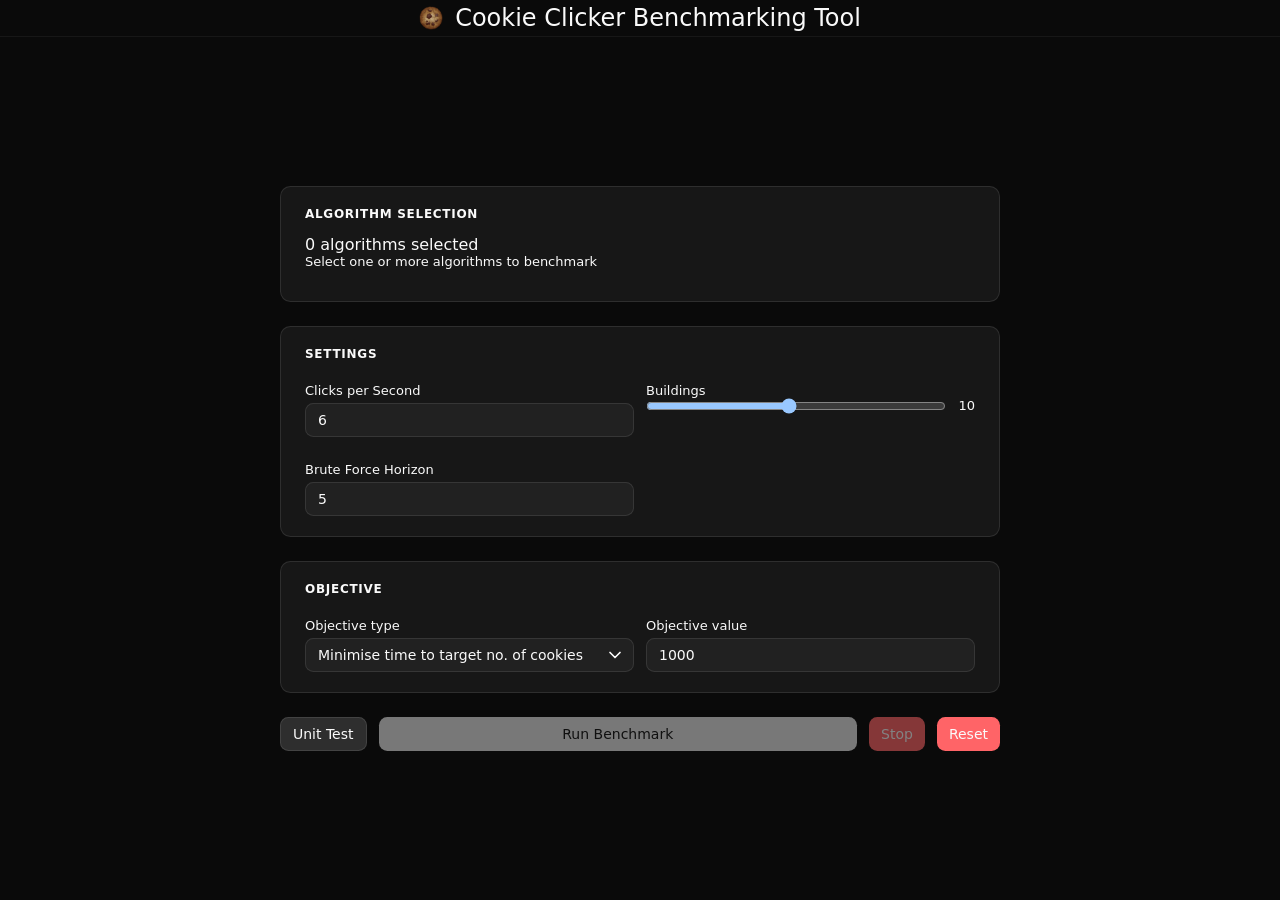
<file: src/index.html>
<!doctype html>
<html lang="en">
    <head>
        <meta charset="UTF-8" />
        <meta name="viewport" content="width=device-width, initial-scale=1.0" />
        <title>Cookie Clicker Benchmarking Tool</title>

        <link rel="stylesheet" href="style.css" />
        <link
            rel="shortcut icon"
            href="images/cookie.png"
            type="image/x-icon"
        />
        <script src="script.js" type="module"></script>
    </head>

    <body>
        <header>
            <img src="images/cookie.png" alt="Cookie Image" />
            <h1>Cookie Clicker Benchmarking Tool</h1>
        </header>

        <div class="wrapper">
            <main>
                <form class="input-form">
                    <section>
                        <h2>Algorithm Selection</h2>
                        <div class="field">
                            <p class="algorithm-selected" id="algorithm-count">
                                0 algorithms selected
                            </p>
                            <label for="algorithm-select"
                                >Select one or more algorithms to
                                benchmark</label
                            >
                            <!-- <br /> -->
                            <!-- <p>Greedy Algorithms</p> -->
                            <div class="greedy-algorithms"></div>
                            <!-- <br /> -->
                            <!-- <p>Brute Force</p> -->
                            <div class="brute-force-algorithms"></div>
                        </div>
                    </section>

                    <section>
                        <h2>Settings</h2>
                        <div class="grid">
                            <div class="field">
                                <label for="clicks-per-second">
                                    <p>Clicks per Second</p>
                                    <input
                                        type="number"
                                        id="clicks-per-second"
                                        min="1"
                                        value="6"
                                    />
                                </label>
                            </div>
                            <div class="field">
                                <label for="building-length">
                                    <p>Buildings</p>
                                    <div>
                                        <input
                                            type="range"
                                            id="building-length"
                                            min="1"
                                            max="20"
                                            value="10"
                                        />
                                        <output>10</output>
                                    </div>
                                </label>
                            </div>
                            <div class="field">
                                <label for="brute-force-horizon">
                                    <p>Brute Force Horizon</p>
                                    <input
                                        type="number"
                                        id="brute-force-horizon"
                                        min="1"
                                        value="5"
                                    />
                                </label>
                            </div>
                        </div>
                    </section>

                    <section>
                        <h2>Objective</h2>
                        <div class="grid">
                            <div class="field">
                                <label for="objective-type">
                                    <p>Objective type</p>
                                    <select id="objective-type">
                                        <option value="cookies">
                                            Minimise time to target no. of
                                            cookies
                                        </option>
                                        <option value="production">
                                            Minimise time to target production
                                            rate
                                        </option>
                                        <option value="fixed-time-cookies">
                                            Maximise no. of cookies by target
                                            time
                                        </option>
                                        <option value="fixed-time-production">
                                            Maximise production rate by target
                                            time
                                        </option>
                                    </select>
                                </label>
                            </div>
                            <div class="field">
                                <label for="objective-value">
                                    <p>Objective value</p>
                                    <input
                                        type="number"
                                        id="objective-value"
                                        min="1"
                                        value="1000"
                                    />
                                </label>
                            </div>
                        </div>
                    </section>

                    <div class="actions">
                        <a class="back-btn" href="/src/tests/tests.html"
                            >Unit Test</a
                        >
                        <button type="submit" disabled>Run Benchmark</button>
                        <button type="button" id="stop-btn" disabled>
                            Stop
                        </button>
                        <button type="reset">Reset</button>
                    </div>
                </form>
                <div class="benchmark-results hide">
                    <section class="results-section">
                        <button class="expand-button">
                            <img
                                src="./images/expand.svg"
                                alt="Expand"
                                class="expand-icon"
                            />
                            <img
                                src="./images/collapse.svg"
                                alt="Collapse"
                                class="collapse-icon"
                            />
                        </button>
                        <h2>Results</h2>
                        <div class="charts">
                            <canvas
                                id="chart"
                                class="zoom"
                                width="2560"
                                height="1440"
                            ></canvas>
                            <div class="previews">
                                <canvas
                                    id="cps-chart"
                                    width="2560"
                                    height="1440"
                                ></canvas>
                                <canvas
                                    id="cookie-chart"
                                    width="2560"
                                    height="1440"
                                ></canvas>
                                <canvas
                                    id="building-graph"
                                    width="2560"
                                    height="1440"
                                ></canvas>
                            </div>
                            <div class="labels">
                                <p class="cps-chart-label">
                                    Production Over Time
                                </p>
                                <p class="cookie-chart-label">
                                    Cookies Over Time
                                </p>
                                <p class="building-graph-label">
                                    Building Configuration
                                </p>
                            </div>
                        </div>
                        <br />
                        <div>
                            <table class="result-data">
                                <thead>
                                    <tr>
                                        <th>Algorithm</th>
                                        <th>Simulation Time</th>
                                        <th>Benchmark Time</th>
                                        <th>CpS</th>
                                        <th>Cookies</th>
                                        <th>Total Cookies</th>
                                        <th>Iterations</th>
                                        <th>Iteration Time</th>
                                    </tr>
                                </thead>
                                <tbody></tbody>
                            </table>
                        </div>
                    </section>
                </div>
            </main>
        </div>

        <span class="toast">
            <h2>Toast Title</h2>
            <p>Toast Message</p>
        </span>

        <span id="tooltip">Tooltip</span>
    </body>
</html>
</file>
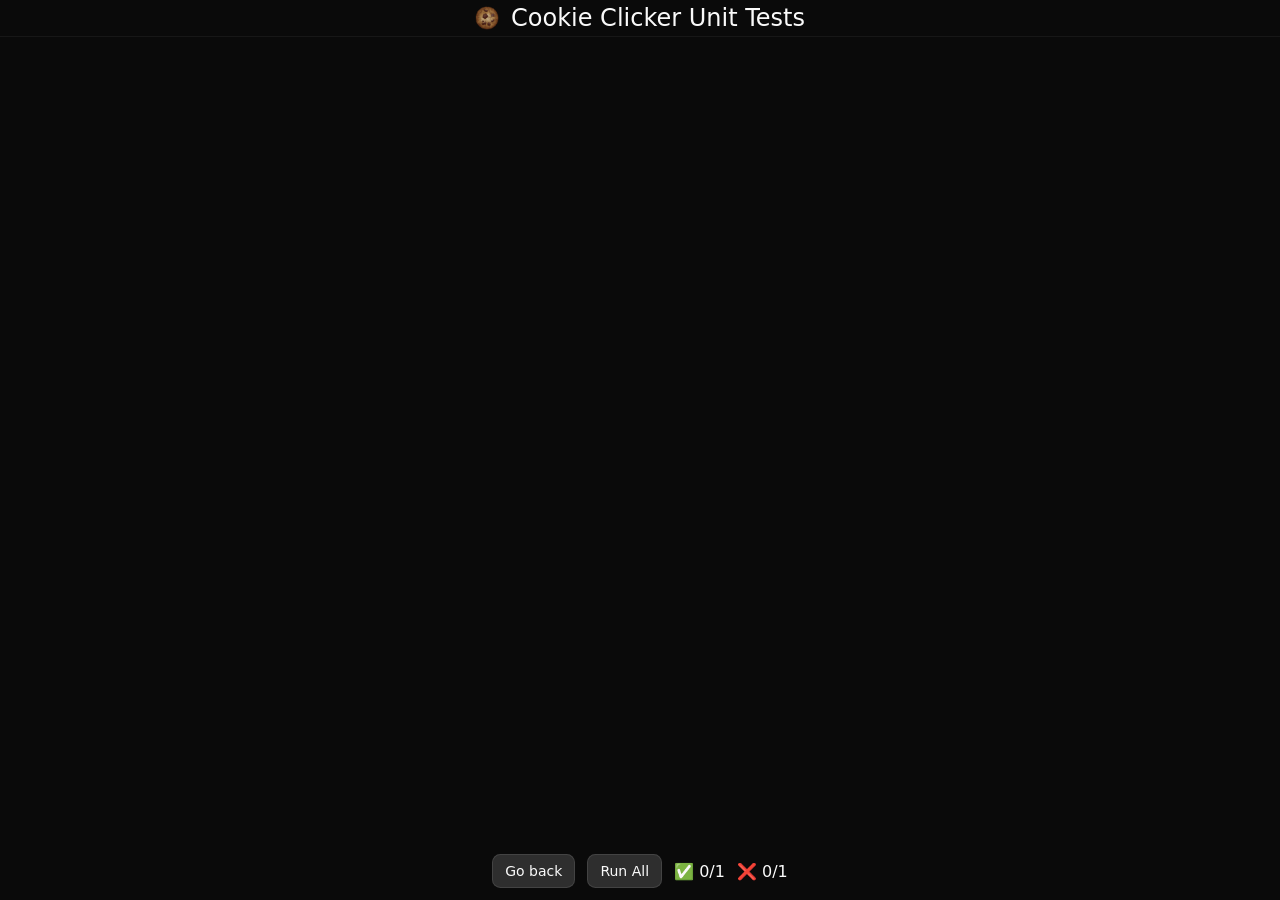
<file: src/tests/tests.html>
<!doctype html>
<html lang="en">
    <head>
        <meta charset="UTF-8" />
        <meta name="viewport" content="width=device-width, initial-scale=1.0" />
        <title>Tests</title>
        <link rel="stylesheet" href="../style.css" />
        <link
            rel="shortcut icon"
            href="../images/cookie.png"
            type="image/x-icon"
        />
        <script type="module" src="tests.js"></script>
    </head>
    <body>
        <header>
            <img src="../images/cookie.png" alt="Cookie Image" />
            <h1>Cookie Clicker Unit Tests</h1>
        </header>
        <div class="wrapper">
            <main>
                <div id="tests"></div>
            </main>
        </div>
        <footer>
            <a class="back-btn" href="/src/index.html">Go back</a>
            <button id="run-all">Run All</button>
            <p>✅ <span id="succeeded">0/1</span></p>
            <p>❌ <span id="failed">0/1</span></p>
        </footer>
    </body>
</html>
</file>
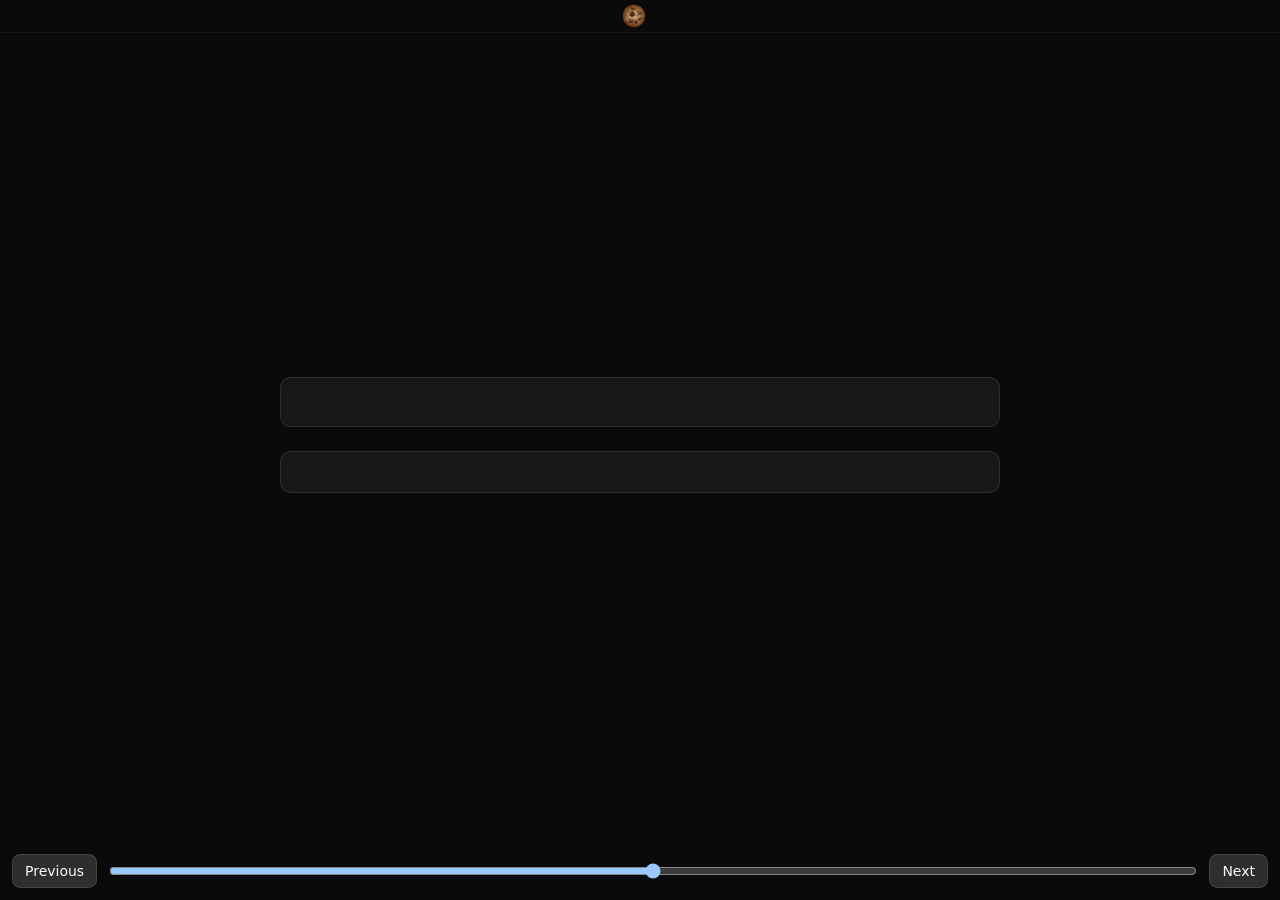
<file: src/timeline/timeline.html>
<!doctype html>
<html lang="en">
    <head>
        <meta charset="UTF-8" />
        <meta name="viewport" content="width=device-width, initial-scale=1.0" />
        <link rel="stylesheet" href="../style.css" />
        <link
            rel="shortcut icon"
            href="../images/cookie.png"
            type="image/x-icon"
        />
        <script type="module" src="timeline.js"></script>
        <title>Decision Timeline</title>
    </head>
    <body>
        <header>
            <img src="../images/cookie.png" alt="Cookie Image" />
            <h1></h1>
        </header>
        <div class="wrapper">
            <main>
                <div>
                    <section>
                        <h2 id="decision-title"></h2>
                        <p id="index"></p>
                        <div>
                            <table
                                id="decision-data"
                                style="min-width: 256px"
                            ></table>
                        </div>
                    </section>
                    <section id="building-graph"></section>
                </div>
            </main>
        </div>
        <footer>
            <button id="prev">Previous</button>
            <input type="range" id="decision-index" min="0" step="1" />
            <button id="next">Next</button>
        </footer>
    </body>
</html>
</file>
<file: src/style.css>
:root {
    --radius: 0.65rem;
    --radius-md: calc(var(--radius) * 0.8);
    --title-size: 24px;
    --background: oklch(0.145 0 0);
    --foreground: oklch(0.985 0 0);
    --card: oklch(0.205 0 0);
    --card-foreground: oklch(0.985 0 0);
    --popover: oklch(0.205 0 0);
    --popover-foreground: oklch(0.985 0 0);
    --primary: oklch(0.922 0 0);
    --primary-foreground: oklch(0.205 0 0);
    --secondary: oklch(0.269 0 0);
    --secondary-foreground: oklch(0.985 0 0);
    --muted: oklch(0.269 0 0);
    --muted-foreground: oklch(0.708 0 0);
    --accent: oklch(0.269 0 0);
    --accent-foreground: oklch(0.985 0 0);
    --destructive: oklch(0.704 0.191 22.216);
    --border: oklch(1 0 0 / 10%);
    --input: oklch(1 0 0 / 15%);
    --ring: oklch(0.556 0 0);
    --chart-1: oklch(0.488 0.243 264.376);
    --chart-2: oklch(0.696 0.17 162.48);
    --chart-3: oklch(0.769 0.188 70.08);
    --chart-4: oklch(0.627 0.265 303.9);
    --chart-5: oklch(0.645 0.246 16.439);
    --sidebar: oklch(0.205 0 0);
    --sidebar-foreground: oklch(0.985 0 0);
    --sidebar-primary: oklch(0.488 0.243 264.376);
    --sidebar-primary-foreground: oklch(0.985 0 0);
    --sidebar-accent: oklch(0.269 0 0);
    --sidebar-accent-foreground: oklch(0.985 0 0);
    --sidebar-border: oklch(1 0 0 / 10%);
    --sidebar-ring: oklch(0.556 0 0);

    color-scheme: dark;
}

* {
    font-family:
        system-ui,
        -apple-system,
        BlinkMacSystemFont,
        "Segoe UI",
        Roboto,
        Oxygen,
        Ubuntu,
        Cantarell,
        "Open Sans",
        "Helvetica Neue",
        sans-serif;
    box-sizing: border-box;
    margin: 0;
    padding: 0;
}

html {
    background-color: var(--background);
    color: var(--foreground);
    width: 100vw;
    height: 100vh;

    -webkit-user-select: none;
    -khtml-user-select: none;
    -moz-user-select: none;
    -o-user-select: none;
    user-select: none;
}

body {
    display: flex;
    flex-direction: column;
    height: 100%;
}

body:has(footer) main {
    padding-bottom: 64px;
}

header {
    display: flex;
    justify-content: center;
    align-items: center;
    padding: 4px 12px;
    gap: 12px;
    border-bottom: solid 1px var(--primary-foreground);
}

h1 {
    font-weight: lighter;
    font-size: var(--title-size);
}

header > img {
    height: var(--title-size);
}

img {
    pointer-events: none;
}

.wrapper {
    flex: 1;
    display: flex;
    justify-content: center;
    align-items: center;
}

main {
    flex: 1;
    display: flex;
    flex-wrap: wrap;
    justify-content: center;
    padding: 1.5rem;
    gap: 1.5rem;
}

footer {
    position: fixed;
    bottom: 0;
    width: 100vw;
    background-color: var(--background);
    display: flex;
    gap: 12px;
    justify-content: center;
    align-items: center;
    padding: 12px;
}

.back-btn {
    padding: 8px 12px;
    background-color: var(--input);
    color: var(--accent-foreground);
    border: solid 1px var(--border);
    border-radius: var(--radius-md);
    font-size: 14px;
    font-weight: 500;
    cursor: pointer;
    transition: all 200ms cubic-bezier(0.19, 1, 0.22, 1);
    transition-property: opacity, filter;
    text-decoration: none;
}

canvas {
    width: 100%;
    aspect-ratio: 16/9;
    background-color: var(--accent);
    border: 1px solid var(--border);
    border-radius: var(--radius-md);
}

.zoom {
    cursor: zoom-in;
}

canvas.zoomed {
    position: fixed;
    left: 50%;
    top: 50%;
    translate: -50% -50%;
    z-index: 100;
    width: auto;
    height: auto;
    max-height: calc(100% - 48px);
    max-width: calc(100% - 48px);
    cursor: zoom-out;
}

.previews {
    display: grid;
    gap: 4px;
    grid-template-columns: repeat(5, 1fr);
}

.previews > canvas:hover {
    cursor: pointer;
    filter: brightness(1.1);
}

.labels {
    display: grid;
    gap: 4px;
    grid-template-columns: repeat(5, 1fr);
    text-align: center;
    font-size: 12px;
    white-space: nowrap;
}

hr {
    all: unset;
    background-color: var(--primary-foreground);
}

/* Configuration Menu */
form:has(> section),
div:has(> section) {
    flex: 1;
    max-width: 720px;
    width: 100%;
}

section {
    position: relative;
    background-color: var(--card);
    border: 0.5px solid var(--border);
    border-radius: var(--radius);
    padding: 1.25rem 1.5rem;
    margin-bottom: 1.5rem;
}

.results-section {
    position: relative;
    max-width: 1200px;
    margin: 0 auto;
}

/* Expand button */
.expand-button {
    position: absolute;
    top: 10px;
    right: 10px;
    z-index: 10;

    background: var(--accent);
    border: 1px solid var(--border);
    color: white;
    cursor: pointer;
    border-radius: var(--radius-md);
}

/* Expanded result section */
.benchmark-results:has(.results-section.expanded) {
    max-width: none;
}

.results-section.expanded {
    position: fixed;
    left: 50%;
    top: 50%;
    translate: -50% -50%;
    z-index: 100;
    width: calc(100% - 48px);
    height: 100%;
    max-height: calc(100% - 48px);
    max-width: calc(100% - 48px);
    overflow-y: auto;
    overscroll-behavior: contain;
}

.results-section.expanded .charts {
    display: flex;
    flex-direction: column;
    gap: 4px;
    justify-content: center;
    align-items: center;
}

.results-section.expanded .expand-icon {
    display: none;
}

.results-section:not(.expanded) .collapse-icon {
    display: none;
}

.results-section.expanded #chart {
    max-height: 46dvh;
    max-width: calc(46dvh * 16 / 9);
    object-fit: contain;
    width: unset;
}

.results-section.expanded .labels,
.results-section.expanded .previews {
    width: 100%;
    max-width: calc(46dvh * 16 / 9);
}

h2 {
    font-size: 12px;
    font-weight: bold;
    letter-spacing: 0.06em;
    text-transform: uppercase;
    color: var(--color-text-secondary);
    margin-bottom: 0.5rem;
}

.field {
    margin-top: 0.85rem;
}

label {
    display: flex;
    flex-direction: column;
    font-size: 13px;
    color: var(--color-text-secondary);
}

label > div {
    display: flex;
    gap: 12px;
    align-items: center;
}

label output {
    width: 2ch;
}

label:has(input[type="text"]) > p,
label:has(input[type="number"]) > p,
label:has(select) > p {
    margin-bottom: 5px;
}

input:not([type="range"]),
select {
    flex: 1;
    background-color: color-mix(in oklab, var(--input) 30%, transparent);
    color: var(--accent-foreground);
    border: 1px solid var(--border);
    border-radius: var(--radius-md);
    padding: 8px 12px;
    font-size: 14px;
}

input[type="range"] {
    flex: 1;
    padding: 0;
    border: none;
    background: transparent;
}

select {
    appearance: none; /* Disable the default arrow */
    -webkit-appearance: none; /* For WebKit-based browsers */
    -moz-appearance: none; /* For Firefox */
    background-image: url('data:image/svg+xml;utf8,<svg width="24" height="24" viewBox="0 0 24 24" fill="none" xmlns="http://www.w3.org/2000/svg"><path d="M6 9L12 15L18 9" stroke-width="2" stroke-linecap="round" stroke-linejoin="round" stroke="white"/></svg>');
    background-repeat: no-repeat;
    background-position: right 8px center;
    background-size: 20px;
    transition: background-color 200ms cubic-bezier(0.19, 1, 0.22, 1);
}

select:hover {
    background-color: color-mix(in oklab, var(--input) 50%, transparent);
}

input:not([type="range"]):focus {
    outline: solid 3px var(--ring);
}

option {
    color: var(--primary-foreground);
    padding: 6px 8px;
}

div:has(> table) {
    width: 100%;
    overflow-x: auto;
    display: block;
}

table {
    width: 100%;
    border-collapse: collapse;
    table-layout: auto;
    text-align: left;

    -webkit-user-select: text;
    -khtml-user-select: text;
    -moz-user-select: text;
    -o-user-select: text;
    user-select: text;
}

tr {
    height: 40px;
}

thead tr,
tbody tr:not(:last-child) {
    border-bottom: 1px solid var(--border);
}

th,
td {
    white-space: nowrap;
    padding: 12px 20px;
    text-align: left;
}

td > div {
    display: flex;
    gap: 4px;
    justify-content: start;
    align-items: center;
}

a {
    display: flex;
    cursor: pointer;
    padding: 0 8px;
}

thead th {
    white-space: nowrap;
    font-weight: 600;
}

tbody th {
    font-weight: normal;
}

.grid {
    display: grid;
    grid-template-columns: repeat(auto-fit, minmax(256px, 1fr));
    gap: 0.75rem;
}

.actions {
    display: flex;
    gap: 0.75rem;
    margin-top: 1.25rem;
}

button {
    padding: 8px 12px;
    background-color: var(--input);
    color: var(--accent-foreground);
    border: solid 1px var(--border);
    border-radius: var(--radius-md);
    font-size: 14px;
    font-weight: 500;
    cursor: pointer;
    transition: all 200ms cubic-bezier(0.19, 1, 0.22, 1);
    transition-property: opacity, filter;
}

button:has(> img) {
    display: inline-flex;
    padding: 4px;
}

button:hover:not(:disabled) {
    filter: brightness(0.9);
}

button:disabled {
    opacity: 0.5;
    cursor: not-allowed;
}

button[type="submit"] {
    flex: 1;
    background-color: var(--primary);
    color: var(--primary-foreground);
    border: none;
}

#stop-btn {
    background-color: var(--destructive);
    color: var(--secondary-foreground);
    border: none;
}

button[type="reset"] {
    background-color: var(--destructive);
    color: var(--secondary-foreground);
    border: none;
}

.toast {
    position: fixed;
    right: 24px;
    bottom: 24px;
    font-size: 12px;
    background-color: var(--card);
    color: var(--card-foreground);
    padding: 12px;
    border-radius: 8px;
    align-self: center;
    opacity: 0;
    pointer-events: none;
    transition: opacity 500ms cubic-bezier(0.19, 1, 0.22, 1);
}

.toast h2 {
    margin-bottom: 4px;
}

.show {
    opacity: 1;
}

.hide {
    display: none;
}

input::-webkit-outer-spin-button,
input::-webkit-inner-spin-button {
    -webkit-appearance: none;
    margin: 0;
}

input[type="number"] {
    -webkit-appearance: textfield;
    -moz-appearance: textfield;
    appearance: textfield;
}

kbd {
    background-color: #eeeeee;
    border-radius: 3px;
    border: 1px solid #b4b4b4;
    box-shadow:
        0 1px 1px rgb(0 0 0 / 0.2),
        0 2px 0 0 rgb(255 255 255 / 0.7) inset;
    color: #333333;
    display: inline-block;
    font-size: 0.85em;
    font-weight: bold;
    line-height: 1;
    padding: 2px 4px;
    white-space: nowrap;
}

.greedy-algorithms {
    display: flex;
    flex-wrap: wrap;
    gap: 12px;
    margin-top: 12px;
}

.greedy-algorithms > div {
    flex: 1;
    text-align: center;
}

.greedy-algorithms > div > label {
    position: relative;
    background-color: var(--accent);
    outline: solid 1px var(--input);
    color: var(--accent-foreground);
    padding: 8px 12px;
    border-radius: 4px;
    cursor: pointer;
    white-space: nowrap;
    overflow: hidden;
    text-overflow: ellipsis;
    transition: all 200ms cubic-bezier(0.19, 1, 0.22, 1);
    transition-property: background-color, color;
}

.greedy-algorithms > div > label:has(:checked) {
    background-color: var(--primary);
    color: var(--primary-foreground);
}

.greedy-algorithms > div > label > a {
    position: absolute;
    right: 0;
    top: 50%;
    transform: translateY(-50%);
}

.greedy-algorithms > div > label:has(:checked) img {
    filter: invert();
}

#index {
    position: absolute;
    top: 20px;
    right: 20px;
}

#tooltip {
    display: none;
    position: fixed;
    pointer-events: none;
    background-color: var(--accent);
    padding: 12px;
    border-radius: var(--radius);
    border: 1px solid var(--border);
    max-width: 320px;
    hyphens: auto;
}

#tests {
    display: flex;
    flex-direction: column;
    justify-content: center;
    align-items: center;
    gap: 12px;
}

.test {
    display: flex;
    width: fit-content;
    justify-content: space-between;
    align-items: center;
    gap: 24px;
    padding: 12px;
    margin: 0;
    width: 100%;
}

.test button {
    display: flex;
    justify-content: center;
    align-items: center;
    padding: 4px;
}

#chart-data {
    position: fixed;
    z-index: 10000;
    pointer-events: none;
    background-color: var(--accent);
    border: 1px solid var(--border);
    border-radius: var(--radius-md);
    padding: 12px;
}

#line-chart-point {
    position: fixed;
    z-index: 9999;
    pointer-events: none;
    background-color: var(--accent);
    border-style: solid;
    border-radius: 9999px;
}
</file>
